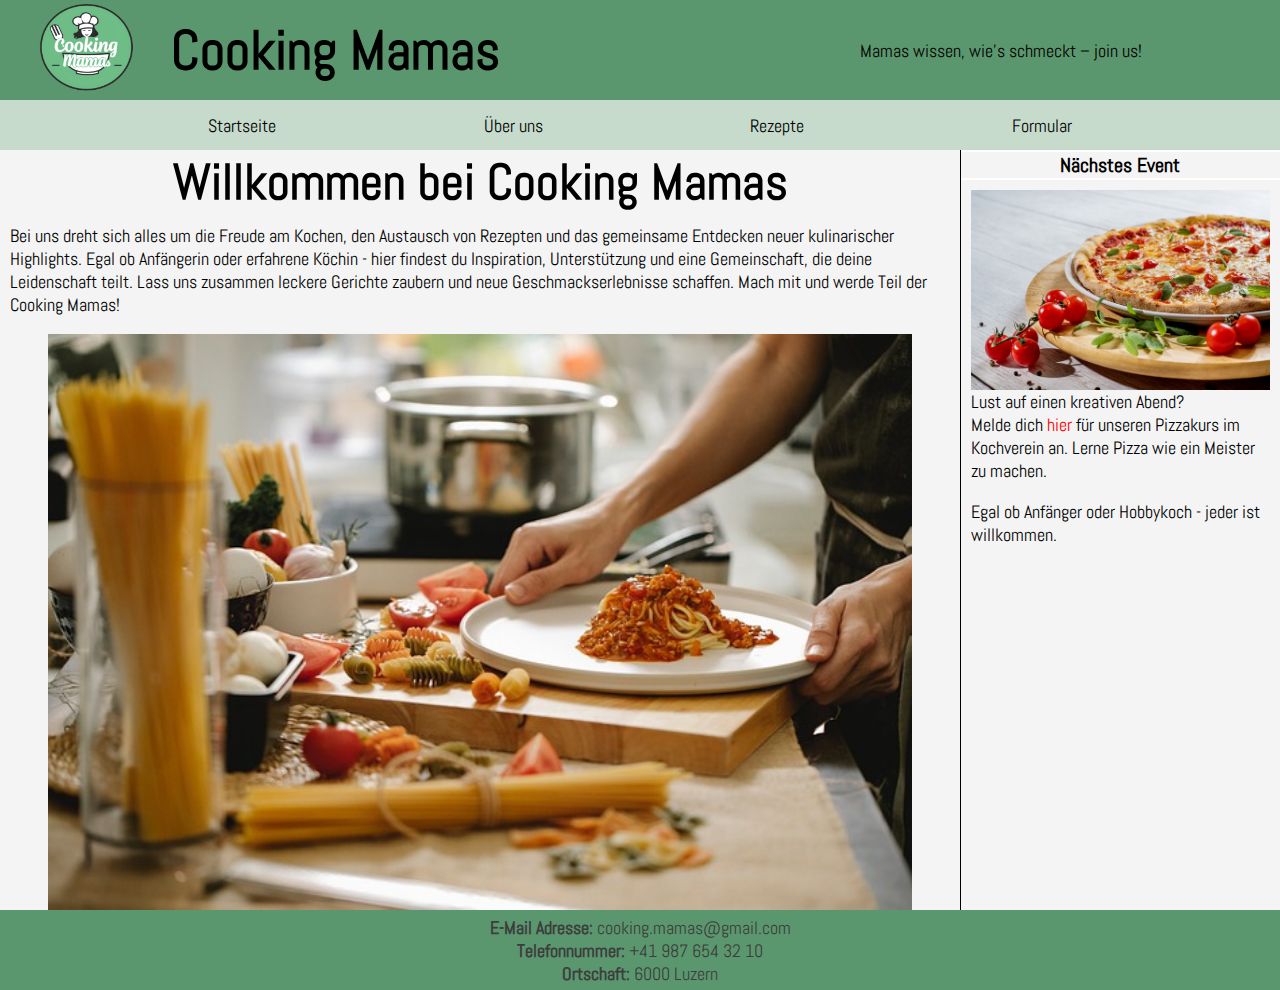
<file: index.html>
<!DOCTYPE html>
<html lang="de">
<head>
    <meta charset="UTF-8">
    <meta name="viewport" content="Eine Website des Kochvereins 'Cooking Mamas'">
    <title>Cooking Mamas</title>
    <link rel="stylesheet" href="./css/styles.css">
    <link href="https://fonts.googleapis.com/css2?family=Abel&display=swap" rel="stylesheet">
    <link href="https://fonts.google.com/specimen/Dancing+Script?classification=Handwriting" rel="stylesheet">
</head>
<body>
    <div class="container">
        <div class="header">
            <div class="logo">
                <img src="./images/logo.png" alt="logo" width="170" height="120">
            </div>
             <div class="header-title">
                <span class="title">Cooking Mamas</span>
             </div>
             <div class="slogan">
                <span>Mamas wissen, wie’s schmeckt –</span>
                <span><a href="layout5.html">join us!</a></span>
             </div>
        </div>
        <div class="navigation">
            <span class="nav"><a href="index.html">Startseite</a></span>
            <span class="nav"><a href="layout2.html">Über uns</a></span>
            <span class="nav"><a href="layout3.html">Rezepte</a></span>
            <span class="nav"><a href="layout5.html">Formular</a></span>
        </div>
        <div class="sidebar-title">
            <span class="side-title">Nächstes Event</span>
        </div>
        <div class="content">
            <b class="content-title">Willkommen bei Cooking Mamas</b>
            <p id="content-text">Bei uns dreht sich alles um die Freude am Kochen, den Austausch von Rezepten und das gemeinsame Entdecken neuer 
                kulinarischer Highlights. Egal ob Anfängerin oder erfahrene Köchin -
                hier findest du Inspiration, Unterstützung und eine Gemeinschaft, die deine Leidenschaft teilt. Lass
                uns zusammen leckere Gerichte zaubern und neue Geschmackserlebnisse schaffen.
                Mach mit und werde Teil der Cooking Mamas!
            </p>
            <img src="./images/Startseite.jpg" alt="Bild" class="picture">
        </div>
        <div class="sidebar">
            <div><img src="./images/pizza_Event.jpg" alt="Pizza" class="hidden"></div>
            <div class="sidebar-text">
            <span>Lust auf einen kreativen Abend?</span>
            <br>
            <span>Melde dich</span>
            <span><a href="layout5.html" id="sidelink">hier</a></span>
            <span>für unseren Pizzakurs im Kochverein an. Lerne Pizza wie ein Meister zu machen. </span>
            <p>Egal ob Anfänger oder Hobbykoch - jeder ist willkommen.</p>                
            </div>


        </div>

        <div class="footer">
            <div class="foot-text">
                <li><b>E-Mail Adresse:</b> cooking.mamas@gmail.com</li>
                <li><b>Telefonnummer:</b> +41 987 654 32 10</li>
                <li><b>Ortschaft:</b> 6000 Luzern</li>
            </div>
        </div>
    </div>
</body>
</html>
</file>
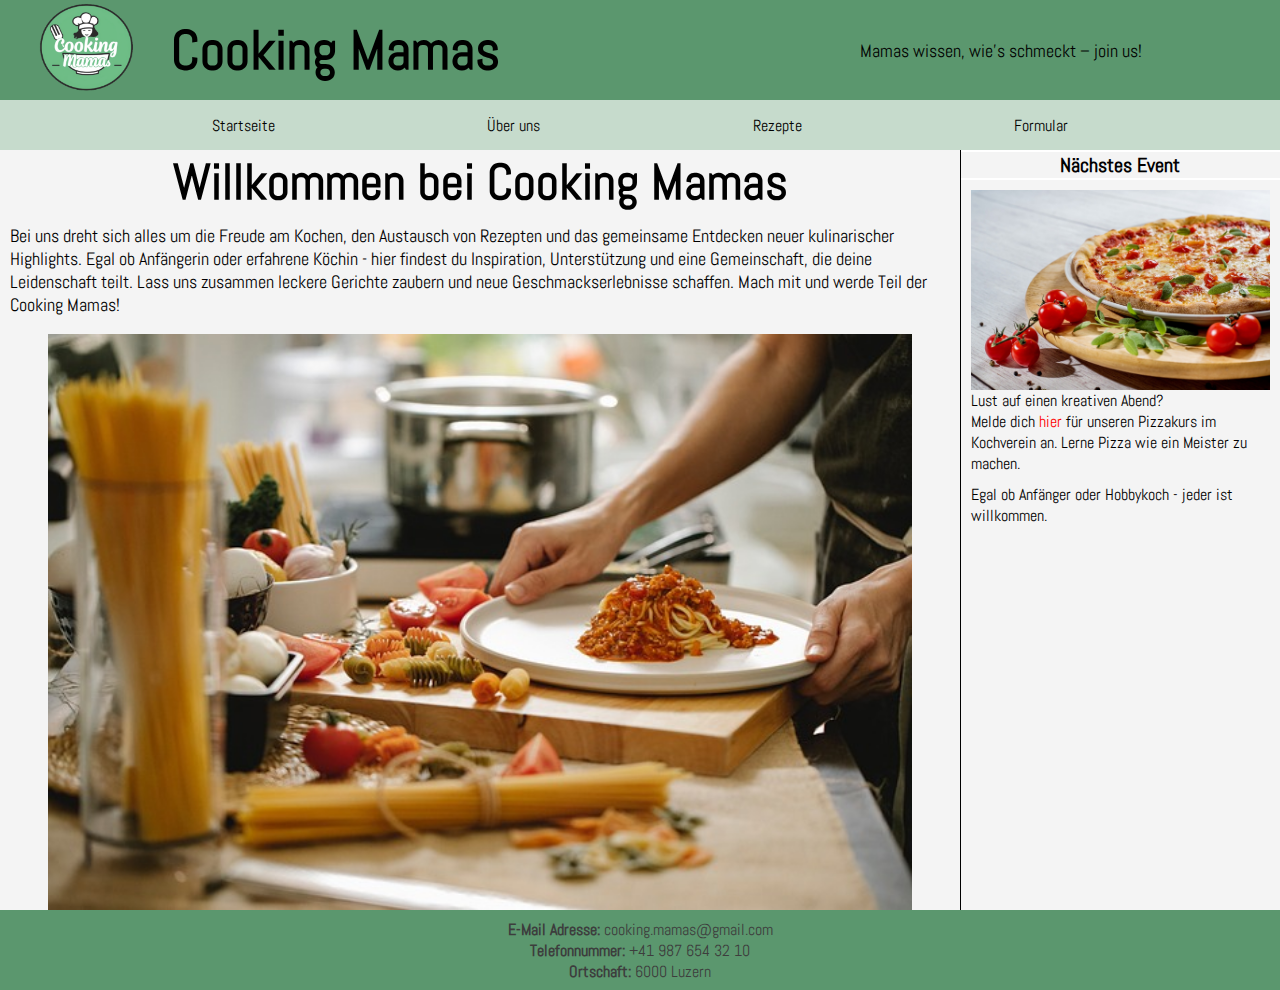
<file: layout.html>
<!DOCTYPE html>
<html lang="de">
<head>
    <meta charset="UTF-8">
    <meta name="viewport" content="width=device-width, initial-scale=1.0">
    <title>Cooking Mamas</title>
    <link rel="stylesheet" href="styles.css">
    <link href="https://fonts.googleapis.com/css2?family=Abel&display=swap" rel="stylesheet">
    <link href="https://fonts.google.com/specimen/Dancing+Script?classification=Handwriting" rel="stylesheet">
</head>
<body>
    <div class="container">
        <div class="header">
            <div class="logo">
                <img src="logo.png" width="170" height="120">
            </div>
             <div class="header-title">
                <span class="title">Cooking Mamas</span>
             </div>
             <div class="slogan">
                <span>Mamas wissen, wie’s schmeckt –</span>
                <span><a href="layout5.html">join us!</a></span>
             </div>
        </div>
        <div class="navigation">
            <span class="nav"><a href="layout.html">Startseite</a></span>
            <span class="nav"><a href="layout2.html">Über uns</a></span>
            <span class="nav"><a href="layout3.html">Rezepte</a></span>
            <span class="nav"><a href="layout5.html">Formular</a></span>
        </div>
        <div class="sidebar-title">
            <span class="side-title">Nächstes Event</span>
        </div>
        <div class="content">
            <b class="content-title">Willkommen bei Cooking Mamas</b>
            <p id="content-text">Bei uns dreht sich alles um die Freude am Kochen, den Austausch von Rezepten und das gemeinsame Entdecken neuer 
                kulinarischer Highlights. Egal ob Anfängerin oder erfahrene Köchin -
                hier findest du Inspiration, Unterstützung und eine Gemeinschaft, die deine Leidenschaft teilt. Lass
                uns zusammen leckere Gerichte zaubern und neue Geschmackserlebnisse schaffen.
                Mach mit und werde Teil der Cooking Mamas!
            </p>
            <img src="Startseite.jpg" class="picture">
        </div>
        <div class="sidebar">
            <div><img src="pizza_Event.jpg"></div>
            <span>Lust auf einen kreativen Abend?</span>
            <br>
            <span>Melde dich</span>
            <span><a href="layout5.html" id="sidelink">hier</a></span>
            <span>für unseren Pizzakurs im Kochverein an. Lerne Pizza wie ein Meister zu machen. </span>
            <p>Egal ob Anfänger oder Hobbykoch - jeder ist willkommen.</p>

        </div>

        <div class="footer">
            <div class="foot-text">
                <li><b>E-Mail Adresse:</b> cooking.mamas@gmail.com</li>
                <li><b>Telefonnummer:</b> +41 987 654 32 10</li>
                <li><b>Ortschaft:</b> 6000 Luzern</li>
            </div>
        </div>
    </div>
</body>
</html>
</file>
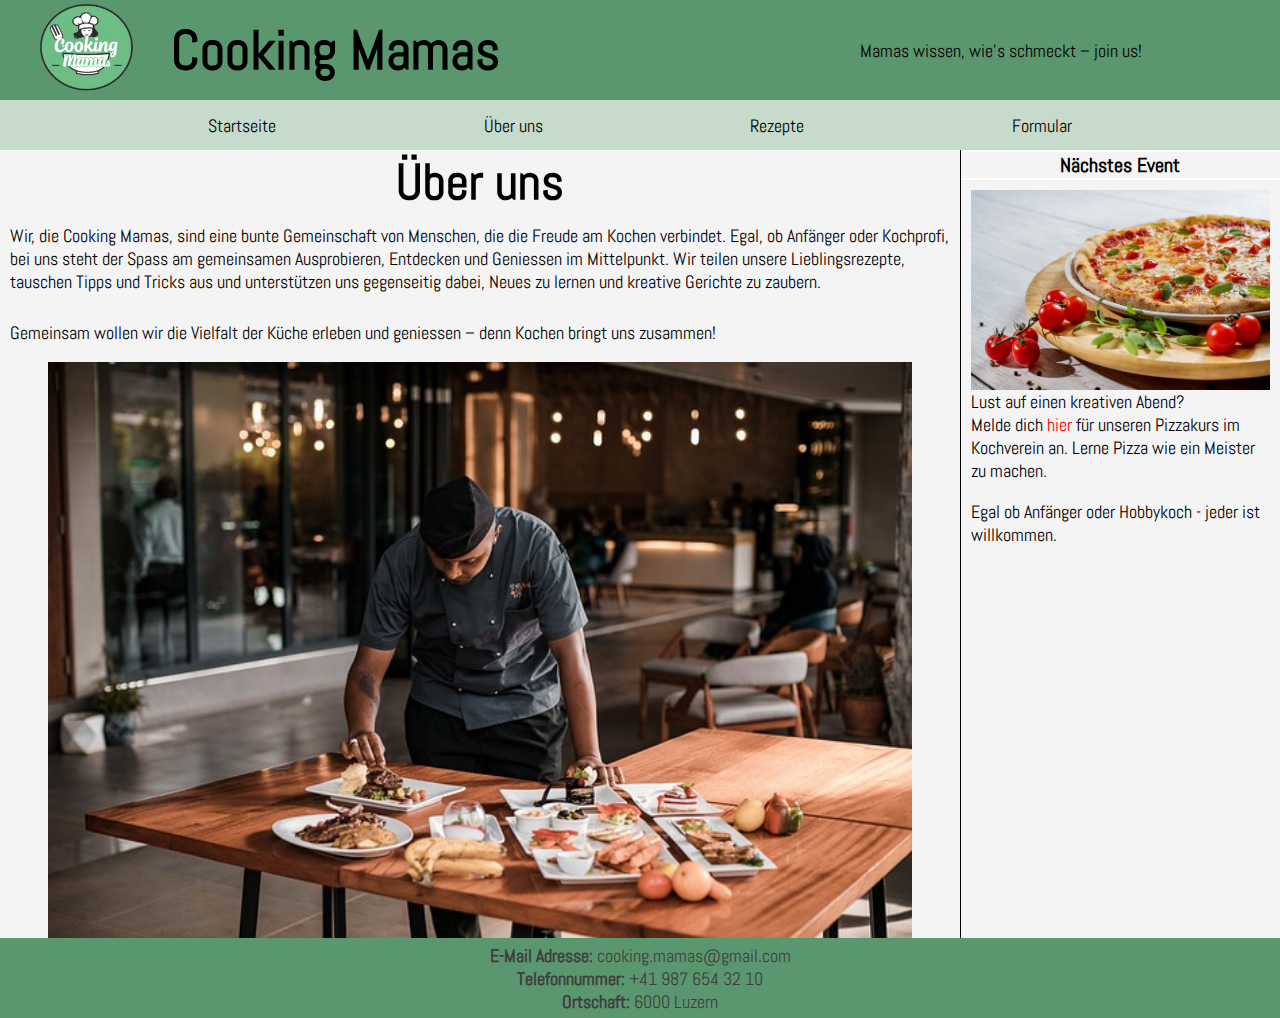
<file: layout2.html>
<!DOCTYPE html>
<html lang="de">
<head>
    <meta charset="UTF-8">
    <meta name="viewport" content="width=device-width, initial-scale=1.0">
    <title>Cooking Mamas</title>
    <link rel="stylesheet" href="./css/styles.css">
    <link href="https://fonts.googleapis.com/css2?family=Abel&display=swap" rel="stylesheet">
    <link href="https://fonts.google.com/specimen/Dancing+Script?classification=Handwriting" rel="stylesheet">
</head>
<body>
    <div class="container">
        <div class="header">
            <div class="logo">
                <img src="./images/logo.png" alt="logo" width="170" height="120">
            </div>
             <div class="header-title">
                <span class="title">Cooking Mamas</span>
             </div>
             <div class="slogan">
                <span>Mamas wissen, wie’s schmeckt –</span>
                <span><a href="layout5.html">join us!</a></span>
             </div>
        </div>
        <div class="navigation">
            <span class="nav"><a href="index.html">Startseite</a></span>
            <span class="nav"><a href="layout2.html">Über uns</a></span>
            <span class="nav"><a href="layout3.html">Rezepte</a></span>
            <span class="nav"><a href="layout5.html">Formular</a></span>
        </div>
        <div class="sidebar-title">
            <span class="side-title">Nächstes Event</span>
        </div>
        <div class="content">
            <b class="content-title">Über uns</b>
            <p id="content-text">Wir, die Cooking Mamas, sind eine bunte Gemeinschaft von Menschen, die die Freude am Kochen verbindet. Egal, ob Anfänger oder Kochprofi, 
                bei uns steht der Spass am gemeinsamen Ausprobieren, Entdecken und Geniessen im Mittelpunkt. Wir teilen unsere Lieblingsrezepte, 
                tauschen Tipps und Tricks aus und unterstützen uns gegenseitig dabei, Neues zu lernen und kreative Gerichte zu zaubern.</p>
            <p id="content-text2">Gemeinsam wollen wir die Vielfalt der Küche erleben und geniessen – denn Kochen bringt uns zusammen!</p>
            <img src="./images/kochchef.jpg" alt="Bild" class="picture">
        </div>
        <div class="sidebar">
            <div><img src="./images/pizza_Event.jpg" alt="Pizza" class="hidden"></div>
            <div class="sidebar-text">
                <span>Lust auf einen kreativen Abend?</span>
                <br>
                <span>Melde dich</span>
                <span><a href="layout5.html" id="sidelink">hier</a></span>
                <span>für unseren Pizzakurs im Kochverein an. Lerne Pizza wie ein Meister zu machen. </span>
                <p>Egal ob Anfänger oder Hobbykoch - jeder ist willkommen.</p>                
            </div>
        </div>

        <div class="footer">
            <div class="foot-text">
                <li><b>E-Mail Adresse:</b> cooking.mamas@gmail.com</li>
                <li><b>Telefonnummer:</b> +41 987 654 32 10</li>
                <li><b>Ortschaft:</b> 6000 Luzern</li>
            </div>
        </div>
    </div>
</body>
</html>
</file>
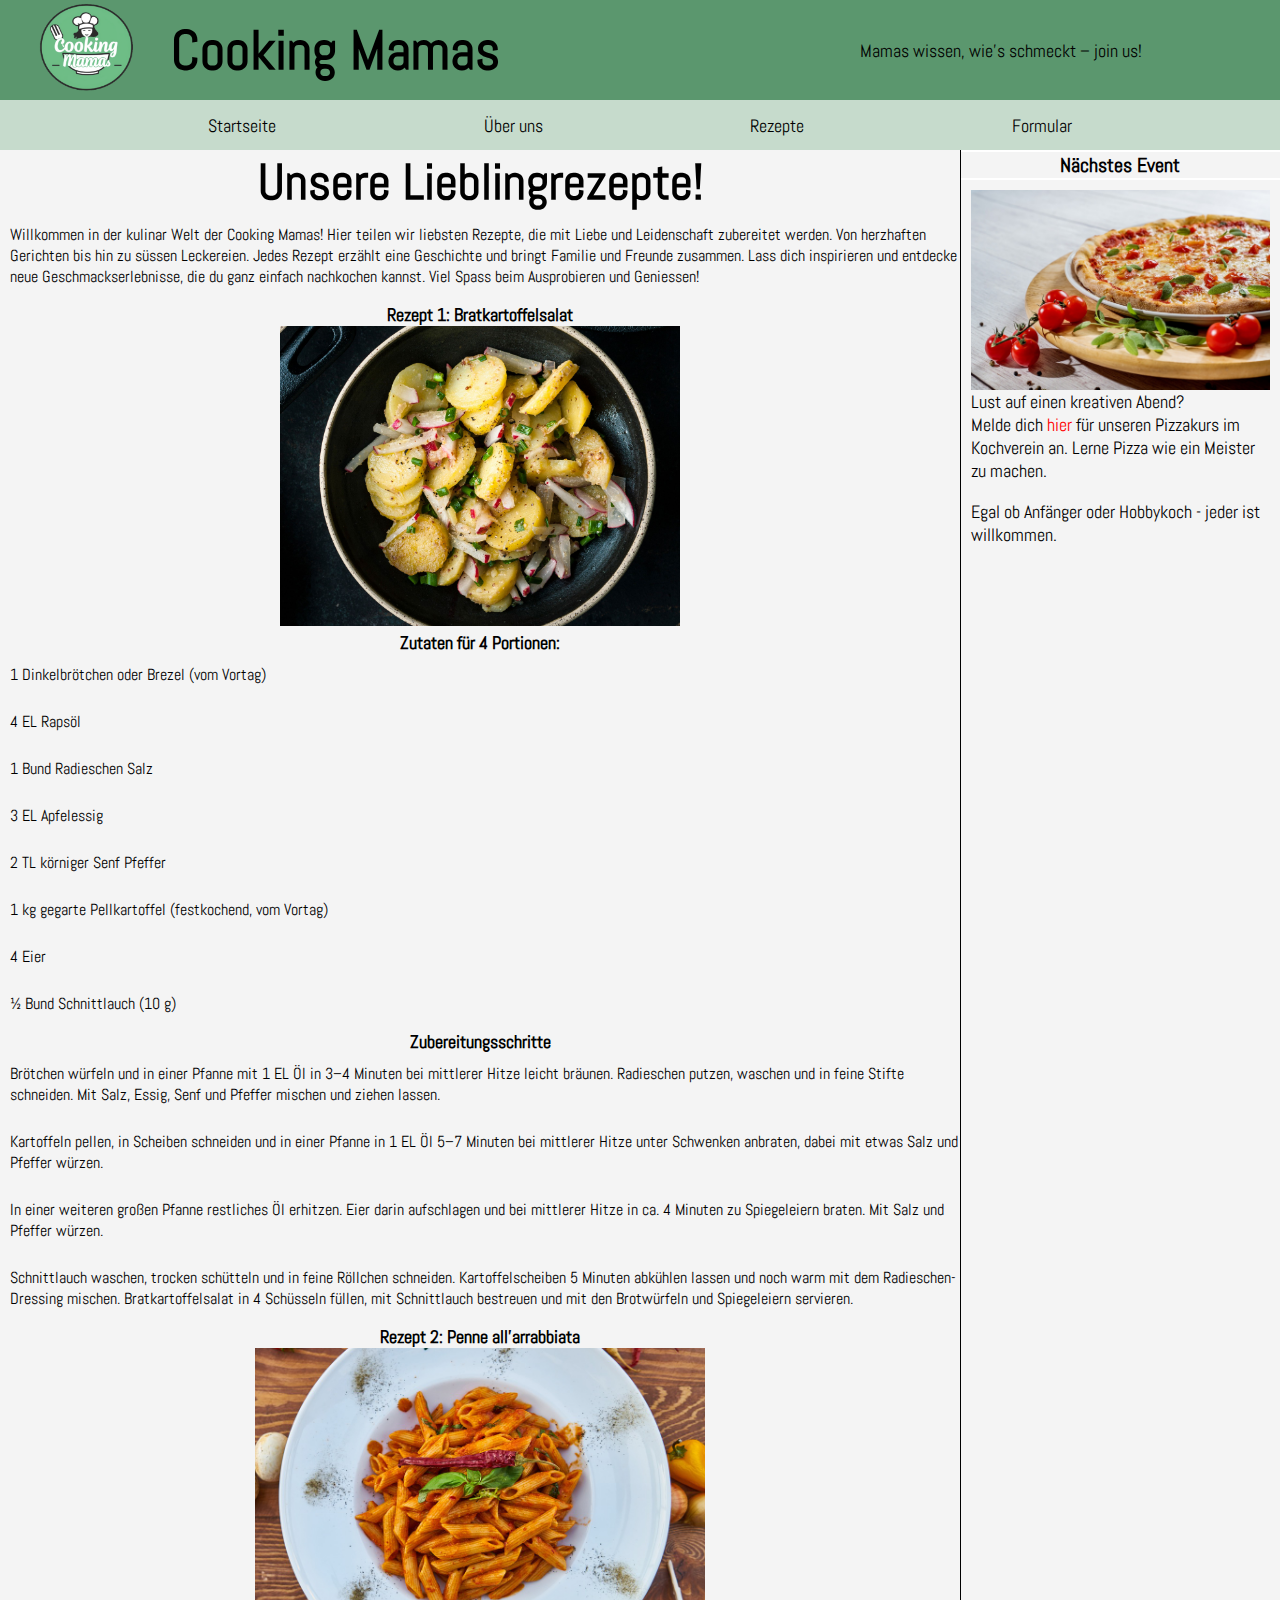
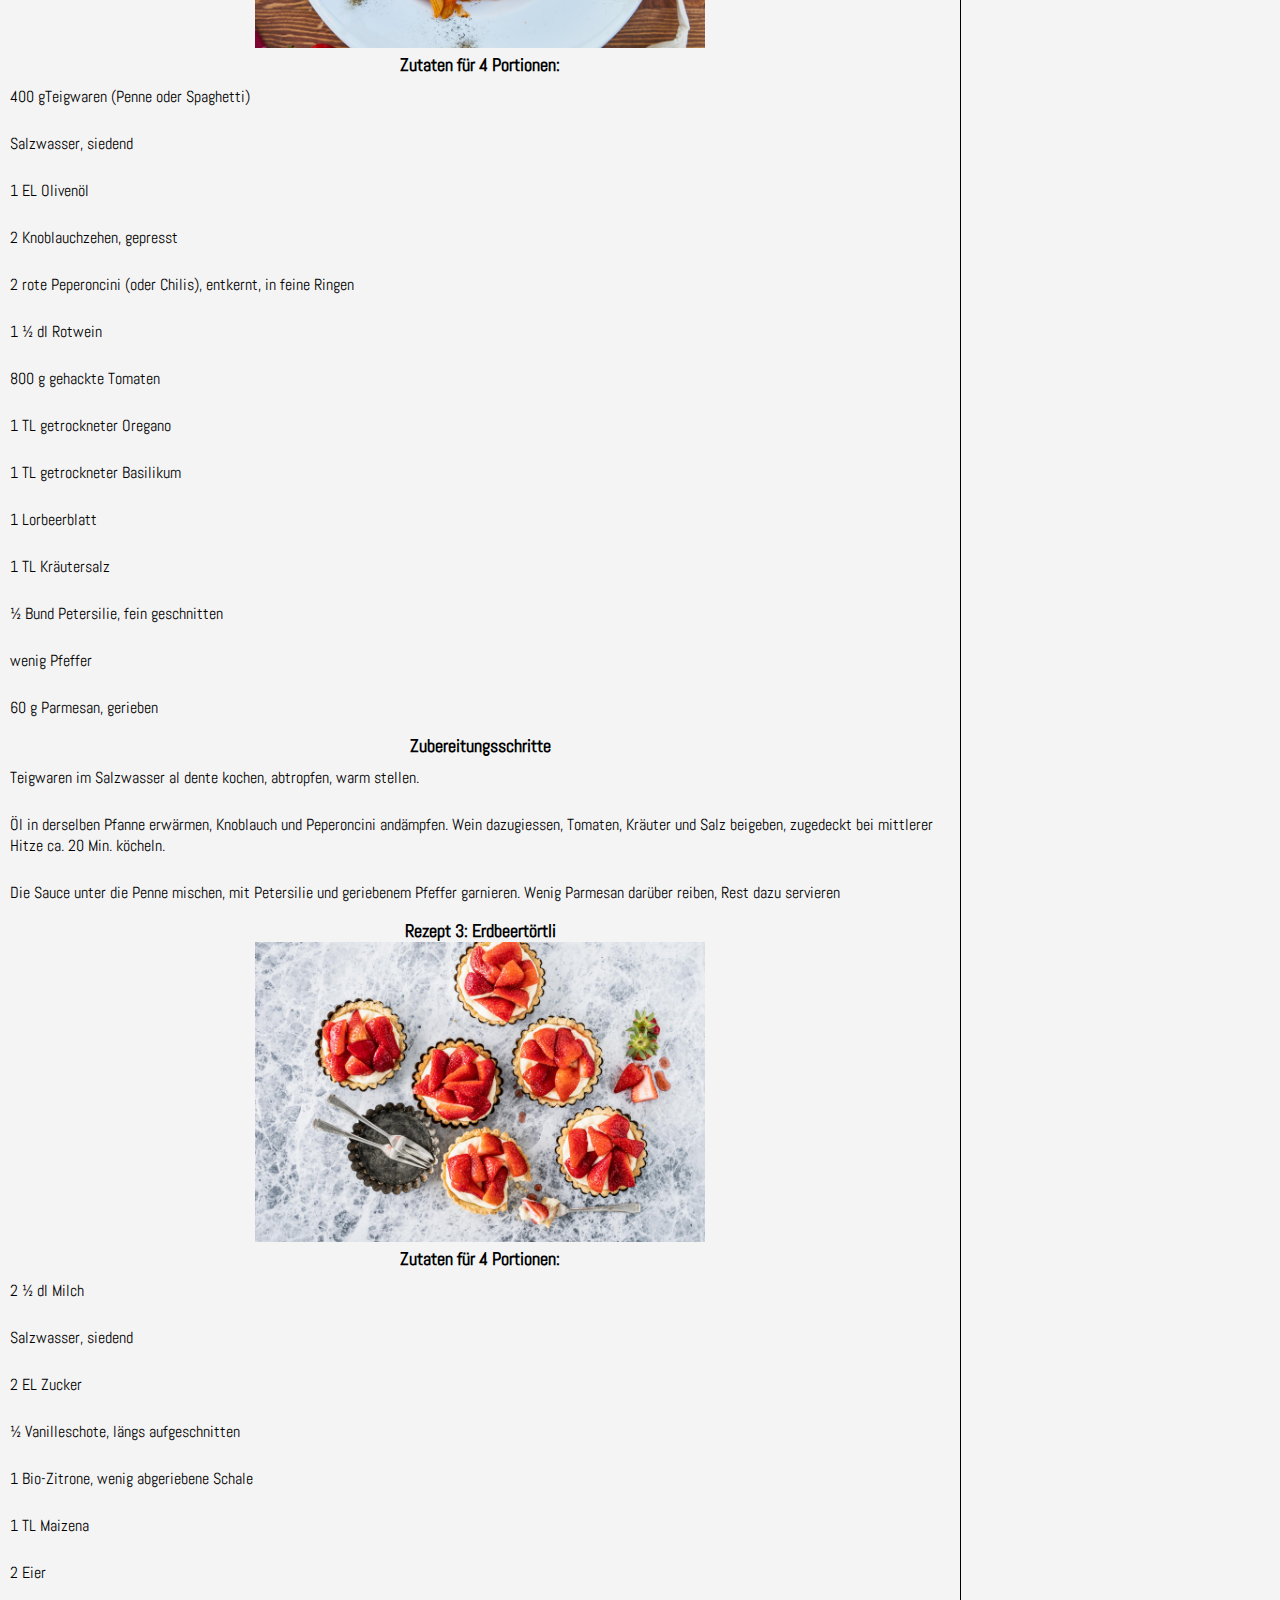
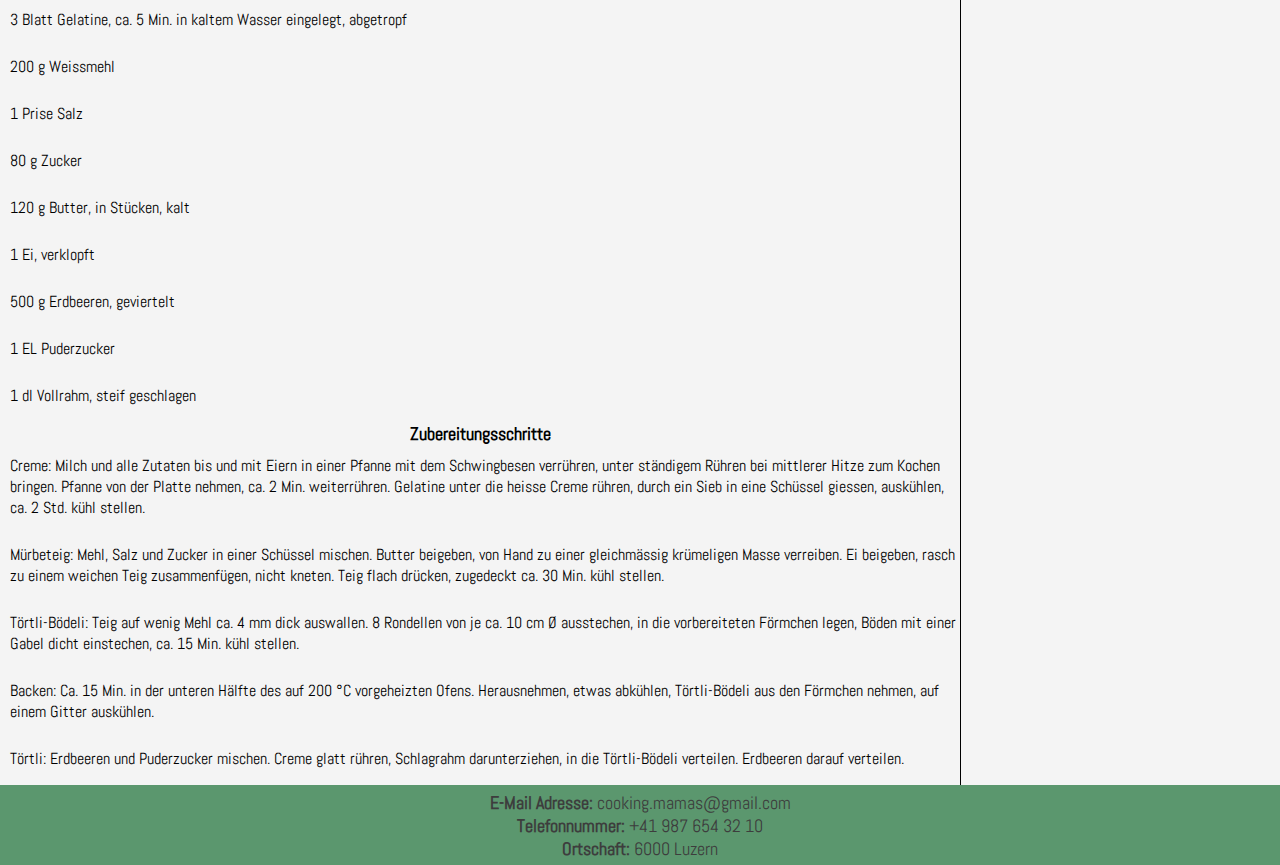
<file: layout3.html>
<!DOCTYPE html>
<html lang="de">
<head>
    <meta charset="UTF-8">
    <meta name="viewport" content="width=device-width, initial-scale=1.0">
    <title>Cooking Mamas</title>
    <link rel="stylesheet" href="./css/style3.css">
    <link href="https://fonts.googleapis.com/css2?family=Abel&display=swap" rel="stylesheet">
    <link href="https://fonts.google.com/specimen/Dancing+Script?classification=Handwriting" rel="stylesheet">
</head>
<body>
    <div class="container">
        <div class="header">
            <div class="logo">
                <img src="./images/logo.png" alt="logo" width="170" height="120">
            </div>
             <div class="header-title">
                <span class="title">Cooking Mamas</span>
             </div>
             <div class="slogan">
                <span>Mamas wissen, wie’s schmeckt –</span>
                <span><a href="layout5.html">join us!</a></span>
             </div>
        </div>
        <div class="navigation">
            <span class="nav"><a href="index.html">Startseite</a></span>
            <span class="nav"><a href="layout2.html">Über uns</a></span>
            <span class="nav"><a href="layout3.html">Rezepte</a></span>
            <span class="nav"><a href="layout5.html">Formular</a></span>
        </div>
        <div class="sidebar-title">
            <span class="side-title">Nächstes Event</span>
        </div>
        <div class="content">
                <b class="content-title">Unsere Lieblingrezepte!</b>
                <p>Willkommen in der kulinar Welt der Cooking Mamas! Hier teilen wir liebsten Rezepte, die mit Liebe und Leidenschaft zubereitet werden. Von herzhaften Gerichten bis hin zu süssen Leckereien. Jedes Rezept erzählt eine Geschichte und bringt Familie und Freunde zusammen. Lass dich inspirieren und entdecke neue Geschmackserlebnisse, die du ganz einfach nachkochen kannst. Viel Spass beim Ausprobieren und Geniessen!
                </p>
            <div class="rezept-title">
                <b class="rezept-title">Rezept 1: Bratkartoffelsalat</b></div>
            <div class="bild">
                <div><img src="./images/bratkartoffelsalat.jpg" alt="Bratkartoffelsalat" height="300px"></div>
            </div>
            <div class="zutaten-title">
                <b class="zutaten-title">Zutaten für 4 Portionen:</b></div>
                    <p>1 Dinkelbrötchen oder Brezel (vom Vortag) </p>
                    <p>4 EL Rapsöl</p> 
                    <p>1 Bund Radieschen Salz</p>
                    <p>3 EL Apfelessig</p>
                    <p>2 TL körniger Senf Pfeffer</p>
                    <p>1 kg gegarte Pellkartoffel (festkochend, vom Vortag)</p>
                    <p>4 Eier</p>
                    <p>½ Bund Schnittlauch (10 g)</p> 
            <div class="Zubereitungsschritte">
                <b class="Zubereitungsschritte">Zubereitungsschritte</b></div>
                <p>Brötchen würfeln und in einer Pfanne mit 1 EL Öl in 3–4 Minuten bei mittlerer Hitze leicht bräunen. Radieschen putzen, waschen und in feine Stifte schneiden. Mit Salz, Essig, Senf und Pfeffer mischen und ziehen lassen.</p>
                <p>Kartoffeln pellen, in Scheiben schneiden und in einer Pfanne in 1 EL Öl 5–7 Minuten bei mittlerer Hitze unter Schwenken anbraten, dabei mit etwas Salz und Pfeffer würzen.</p>
                <p>In einer weiteren großen Pfanne restliches Öl erhitzen. Eier darin aufschlagen und bei mittlerer Hitze in ca. 4 Minuten zu Spiegeleiern braten. Mit Salz und Pfeffer würzen.</p>
                <p>Schnittlauch waschen, trocken schütteln und in feine Röllchen schneiden. Kartoffelscheiben 5 Minuten abkühlen lassen und noch warm mit dem Radieschen-Dressing mischen. Bratkartoffelsalat in 4 Schüsseln füllen, mit Schnittlauch bestreuen und mit den Brotwürfeln und Spiegeleiern servieren.</p>

                <div class="rezept-title">
                    <b class="rezept-title">Rezept 2: Penne all'arrabbiata</b></div>
                <div class="bild">
                    <div><img src="./images/pasta.jpg" alt="Pasta" height="300px"></div>
                </div>
                    <div class="zutaten-title1">
                    <b class="zutaten-title1">Zutaten für 4 Portionen:</b></div>
                        <p>400 gTeigwaren (Penne oder Spaghetti)</p>
                        <p>Salzwasser, siedend</p> 
                        <p>1 EL Olivenöl</p>
                        <p>2 Knoblauchzehen, gepresst</p>
                        <p>2 rote Peperoncini (oder Chilis), entkernt, in feine Ringen</p>
                        <p>1 ½ dl Rotwein</p>
                        <p>800 g gehackte Tomaten</p>
                        <p>1 TL getrockneter Oregano</p> 
                        <p>1 TL getrockneter Basilikum</p>
                        <p>1 Lorbeerblatt</p>
                        <p>1 TL Kräutersalz</p>
                        <p>½ Bund Petersilie, fein geschnitten</p>
                        <p>wenig Pfeffer</p>
                        <p>60 g Parmesan, gerieben</p>
                    <div class="Zubereitungsschritte1">
                        <b class="Zubereitungsschritte1">Zubereitungsschritte</b></div>
                        <p>Teigwaren im Salzwasser al dente kochen, abtropfen, warm stellen.</p>
                        <p>Öl in derselben Pfanne erwärmen, Knoblauch und Peperoncini andämpfen. Wein dazugiessen, Tomaten, Kräuter und Salz beigeben, zugedeckt bei mittlerer Hitze ca. 20 Min. köcheln.</p>
                        <p>Die Sauce unter die Penne mischen, mit Petersilie und geriebenem Pfeffer garnieren. Wenig Parmesan darüber reiben, Rest dazu servieren</p>
            
                        <div class="rezept-title">
                            <b class="rezept-title">Rezept 3: Erdbeertörtli</b></div>
                        <div class="bild">
                            <div><img src="./images/Erdbeertortli.jpg" alt="Erdbeertörtli" height="300px"></div>
                        </div>
                            <div class="zutaten-title2">
                            <b class="zutaten-title2">Zutaten für 4 Portionen:</b></div>
                                <p>2 ½ dl Milch</p>
                                <p>Salzwasser, siedend</p> 
                                <p>2 EL Zucker</p>
                                <p>½ Vanilleschote, längs aufgeschnitten</p>
                                <p>1 Bio-Zitrone, wenig abgeriebene Schale</p>
                                <p>1 TL Maizena</p>
                                <p>2 Eier</p>
                                <p>3 Blatt Gelatine, ca. 5 Min. in kaltem Wasser eingelegt, abgetropf</p> 
                                <p>200 g Weissmehl</p>
                                <p>1 Prise Salz</p>
                                <p>80 g Zucker</p>
                                <p>120 g Butter, in Stücken, kalt</p>
                                <p>1 Ei, verklopft</p>
                                <p>500 g Erdbeeren, geviertelt</p>
                                <p>1 EL Puderzucker</p>
                                <p>1 dl Vollrahm, steif geschlagen</p>
                            <div class="Zubereitungsschritte2">
                                <b class="Zubereitungsschritte2">Zubereitungsschritte</b></div>
                                <p>Creme: Milch und alle Zutaten bis und mit Eiern in einer Pfanne mit dem Schwingbesen verrühren, unter ständigem Rühren bei mittlerer Hitze zum Kochen bringen. Pfanne von der Platte nehmen, ca. 2 Min. weiterrühren. Gelatine unter die heisse Creme rühren, durch ein Sieb in eine Schüssel giessen, auskühlen, ca. 2 Std. kühl stellen.</p>
                                <p>Mürbeteig: Mehl, Salz und Zucker in einer Schüssel mischen. Butter beigeben, von Hand zu einer gleichmässig krümeligen Masse verreiben. Ei beigeben, rasch zu einem weichen Teig zusammenfügen, nicht kneten. Teig flach drücken, zugedeckt ca. 30 Min. kühl stellen.</p>
                                <p>Törtli-Bödeli: Teig auf wenig Mehl ca. 4 mm dick auswallen. 8 Rondellen von je ca. 10 cm Ø ausstechen, in die vorbereiteten Förmchen legen, Böden mit einer Gabel dicht einstechen, ca. 15 Min. kühl stellen.</p>
                                <p>Backen: Ca. 15 Min. in der unteren Hälfte des auf 200 °C vorgeheizten Ofens. Herausnehmen, etwas abkühlen, Törtli-Bödeli aus den Förmchen nehmen, auf einem Gitter auskühlen.</p>
                                <p>Törtli: Erdbeeren und Puderzucker mischen. Creme glatt rühren, Schlagrahm darunterziehen, in die Törtli-Bödeli verteilen. Erdbeeren darauf verteilen.</p>
                
        </div>

         
        <div class="sidebar">
            <div><img src="./images/pizza_Event.jpg" alt="" class="hidden"></div>
            <div class="sidebar-text">
                <span>Lust auf einen kreativen Abend?</span>
                <br>
                <span>Melde dich</span>
                <span><a href="layout5.html" id="sidelink">hier</a></span>
                <span>für unseren Pizzakurs im Kochverein an. Lerne Pizza wie ein Meister zu machen. </span>
                <p>Egal ob Anfänger oder Hobbykoch - jeder ist willkommen.</p>            
            </div>


        </div>

        <div class="footer">
            <div class="foot-text">
                <li><b>E-Mail Adresse:</b> cooking.mamas@gmail.com</li>
                <li><b>Telefonnummer:</b> +41 987 654 32 10</li>
                <li><b>Ortschaft:</b> 6000 Luzern</li>
            </div>
        </div>
    </div>
</body>
</html>
</file>
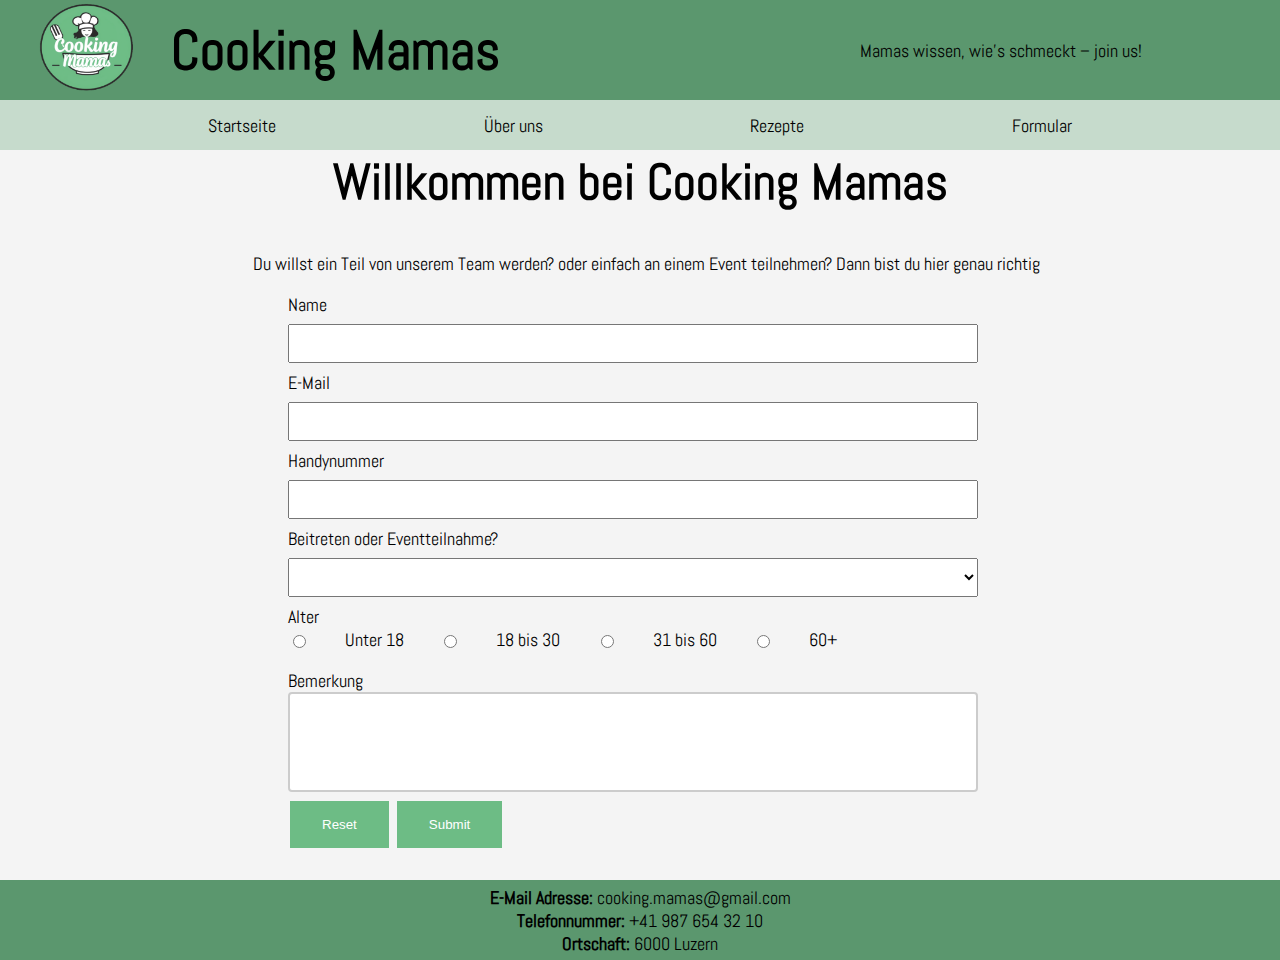
<file: layout5.html>
<!DOCTYPE html>
<html lang="de">
<head>
    <meta charset="UTF-8">
    <meta name="viewport" content="width=device-width, initial-scale=1.0">
    <title>Cooking Mamas</title>
    <link rel="stylesheet" href="./css/style5.css">
    <link href="https://fonts.googleapis.com/css2?family=Abel&display=swap" rel="stylesheet">
    <link href="https://fonts.google.com/specimen/Dancing+Script?classification=Handwriting" rel="stylesheet">
</head>
<body>
    <div class="container">
        <div class="header">
            <div class="logo">
                <img src="./images/logo.png" alt="logo" width="170" height="120">
            </div>
             <div class="header-title">
                <span class="title">Cooking Mamas</span>
             </div>
             <div class="slogan">
                <span>Mamas wissen, wie’s schmeckt –</span>
                <span><a href="layout5.html">join us!</a></span>
             </div>
        </div>
        <div class="navigation">
            <span class="nav"><a href="index.html">Startseite</a></span>
            <span class="nav"><a href="layout2.html">Über uns</a></span>
            <span class="nav"><a href="layout3.html">Rezepte</a></span>
            <span class="nav"><a href="layout5.html">Formular</a></span>
        </div>


        <div class="content">
            <b class="content-title">Willkommen bei Cooking Mamas</b>
            <p>
                <p id="content-text">Du willst ein Teil von unserem Team werden? oder einfach an einem Event teilnehmen? 
                    Dann bist du hier genau richtig
                </p>
                <form action="https://formlog.offline.ch/log" method="POST" class="formular">
                    <label>Name
                    <input type="text" name="name" required>                        
                    </label>
                    <br>
                    <label>E-Mail
                    <input type="email" name="email" required>                        
                    </label>
                    <br>
                    <label>Handynummer
                    <input type="tel" name="nummer">                        
                    </label>
                    <label>Beitreten oder Eventteilnahme?
                    <select name="was" required>
                        <option value="chose"></option>
                        <option value="join">Beitreten</option>
                        <option value="event">Eventteilnahme</option>
                    </select>                        
                    </label>
                    <label>Alter</label>
                    <label id="radio">
                        <input type="radio" name="age" value=">18">Unter 18
                        <input type="radio" name="age" value="18-30">18 bis 30
                        <input type="radio" name="age" value="31-60">31 bis 60
                        <input type="radio" name="age" value="+60">60+
                    </label>
                    <p></p>
                    <label>Bemerkung
                    <textarea name="bemerkung"></textarea>
                    </label>
                    <input type="reset" value="Reset">
                    <input type="submit" value="Submit">
                </form>

            </p>
        </div>

        <div class="footer">
            <div class="foot-text">
                <li><b>E-Mail Adresse:</b> cooking.mamas@gmail.com</li>
                <li><b>Telefonnummer:</b> +41 987 654 32 10</li>
                <li><b>Ortschaft:</b> 6000 Luzern</li>
            </div>
        </div>
    </div>
</body>
</html>
</file>
<file: css/styles.css>
body, html {
    margin: 0;
    padding: 0;
    box-sizing: border-box;
    font-family: Abel, serif;
    font-size: 18px;
    color: black;
}

.container {
    display: grid; /* Aktiviert das Grid-Layout */
    max-width: 100%;
    min-height: 100vh;
    grid-template-columns: 40% 35% 25%; /* Spaltenaufteilung */
    grid-template-rows: 100px 50px 30px auto 80px; /* Reihenaufteilung */
    grid-template-areas: 
        "header header header"
        "navigation navigation navigation"
        "content content sidebar-title"
        "content content sidebar"
        "footer footer footer"; /* Layout-Definition */
}

/* Individual Grid Items */
.header {
    grid-area: header; /* Platzierung im Grid */
    background-color: #5b976e;
    display: flex;
    align-items: center;
    justify-content: start;
    border: 1px solid #5b976e;
}

.header-title {
    font-size: 55px;
    font-weight: bold;
}

.slogan {
    margin-left: 40vh;
    font-size: 18px;
}

.navigation {
    grid-area: navigation;
    background-color: #c6dbcc;
    display: flex;
    align-items: center;
    justify-content: space-evenly;
    color: black;
}

.container a:link {
    text-decoration: none;
    color: black;
} 

.content {
    grid-area: content;
    background-color: #f4f4f4;
    display: flex;
    flex-direction: column; 
    align-items: center; 
    border-top: none;
    width: 100%;
    height: auto;
    max-width: 100%;
    margin: 0 auto;
    border-right: 1px solid black;
}

.content-title {
    font-size: 50px;
    justify-content: center;
}

.content p {
    margin-top: 10px;
    font-size: 16px;
    text-align: left;
    align-self: flex-start;
    width: 100%;
    max-width: 99%;
    padding-left: 1%;;
}

.bild {
    display: flex;
    align-items: center;
}

.picture {
    width: 90%;
    height: auto;
    align-self: center;
}

#content-text {
    font-size: 18px;
}

#content-text2 {
    font-size: 18px;
}

.sidebar {
    grid-area: sidebar;
    width: 93.5%;
    max-width: 100%;
    overflow: hidden;
    background-color: #f4f4f4;
    border: 1px solid black;
    object-fit: contain;
    border-top: none;
    text-align: left;
    padding: 10px;
    border-right: none;
    border-bottom: none;
}

.side-title {
    font-size: 20px;
    font-weight: bold;
    align-items: center;
    text-align: center;
    justify-content: center;
    margin-top: 1%;
}

.sidebar img {
    width: 100%;
    height: auto;
    max-width: 100%;
    display: block;
    margin: 0 auto;
}

.sidebar-title {
    grid-area: sidebar-title;
    border-bottom: none;
    background-color: #f4f4f4;
    text-align: center;
    align-self: center;
}

.side-title {
    font-family: Abel;
    font-size: 20px;
}

#sidelink {
    color: rgb(255, 0, 0);
}

.footer {
    grid-area: footer;
    background-color: #5b976e;
    color: #3d3d3d;
    position: relative; 
    display: flex;
    border: none;
    text-align: center;
    justify-content: center;
    list-style-type: none;
    align-items: center;
}

@media (min-width: 1200px) {
    .body {
        font-size: calc(+ 10px);
    }
}

@media (max-width: 1200px) {
    .header-title {
        font-size: 35px;
    }

    .slogan {
        font-size: 16px;
        margin-left: 25vh;
    }
}

@media (max-width: 800px) {
    .container {
        grid-template-columns: auto;
        grid-template-rows: 100px 50px auto 80px;

        grid-template-areas: 
        "header"
        "navigation"
        "content"
        "footer";
        width: 100vh;
        height: 100vh;
    }
    .sidebar {
        display: none;
    }

    .side-title {
        display: none;
    }

    .header-title {
        font-size: 24px;
    }

    .slogan {
        font-size: 16px;
        margin-left: 20vh;
    }
}

@media (max-width: 600px) {
    .container {
        grid-template-columns: auto;
        grid-template-rows: 100px 50px auto 60px 150px 70px;

        grid-template-areas: 
        "header"
        "navigation"
        "content"
        "sidebar-title"
        "sidebar"
        "footer";
        width: 100vh;
        height: 100vh;
    }

    .logo {
        margin-left: -9%;
    }

    .header-title {
        margin-left: -5%;
    }

    .content {
        border: none;
    }

    .sidebar {
        border: none;
        display: flex;
        flex-direction: row;
        .hidden {
            display: none;
        }
    }

    .sidebar-text {
        font-size: 19px;
    }

    .side-title {
        display: flex;
        flex-direction: row;
    }

    .header-title {
        font-size: 20px;
    }

    .slogan {
        font-size: 16px;
        margin-left: 8vh;
    }
}
</file>
<file: styles.css>
body, html {
    margin: 0;
    padding: 0;
    box-sizing: border-box;
    font-family: Abel, serif;
    font-size: 16px;
}

.container {
    display: grid; /* Aktiviert das Grid-Layout */
    max-width: 100%;
    min-height: 100vh;
    grid-template-columns: 40% 35% 25%; /* Spaltenaufteilung */
    grid-template-rows: 100px 50px 30px auto 80px; /* Reihenaufteilung */
    grid-template-areas: 
        "header header header"
        "navigation navigation navigation"
        "content content sidebar-title"
        "content content sidebar"
        "footer footer footer"; /* Layout-Definition */
}

/* Individual Grid Items */
.header {
    grid-area: header; /* Platzierung im Grid */
    background-color: #5b976e;
    display: flex;
    align-items: center;
    justify-content: start;
    border: 1px solid #5b976e;
}

.header-title {
    font-size: 55px;
    font-weight: bold;
}

.slogan {
    margin-left: 40vh;
    font-size: 18px;
}

.navigation {
    grid-area: navigation;
    background-color: #c6dbcc;
    display: flex;
    align-items: center;
    justify-content: space-evenly;
    color: black;
}

.container a:link {
    text-decoration: none;
    color: black;
} 

.content {
    grid-area: content;
    background-color: #f4f4f4;
    display: flex;
    flex-direction: column; 
    align-items: center; 
    border-top: none;
    width: 100%;
    height: auto;
    max-width: 100%;
    margin: 0 auto;
    border-right: 1px solid black;
}

.content-title {
    font-size: 50px;
    justify-content: center;
}

.content p {
    margin-top: 10px;
    font-size: 16px;
    text-align: left;
    align-self: flex-start;
    width: 100%;
    max-width: 99%;
    padding-left: 1%;;
}

.picture {
    width: 90%;
    height: auto;
    align-self: center;
}

#content-text {
    font-size: 18px;
}

#content-text2 {
    font-size: 18px;
}

.sidebar {
    grid-area: sidebar;
    width: 93.5%;
    max-width: 100%;
    overflow: hidden;
    background-color: #f4f4f4;
    border: 1px solid black;
    object-fit: contain;
    border-top: none;
    text-align: left;
    padding: 10px;
    border-right: none;
    border-bottom: none;
}

.side-title {
    font-size: 20px;
    font-weight: bold;
    align-items: center;
    text-align: center;
    justify-content: center;
    margin-top: 1%;
}

.sidebar img {
    width: 100%;
    height: auto;
    max-width: 100%;
    display: block;
    margin: 0 auto;
}

.sidebar p {
    margin-top: 10px;
    font-size: 16px;
    text-align: left;
}

.sidebar-title {
    grid-area: sidebar-title;
    border-bottom: none;
    background-color: #f4f4f4;
    text-align: center;
    align-self: center;
}

.side-title {
    font-family: Abel;
    font-size: 20px;
}

#sidelink {
    color: rgb(255, 0, 0);
}

.footer {
    grid-area: footer;
    background-color: #5b976e;
    color: #3d3d3d;
    position: relative; 
    display: flex;
    border: none;
    text-align: center;
    justify-content: center;
    list-style-type: none;
    align-items: center;
}

@media (min-width: 1200px) {
    .body {
        font-size: calc(+ 10px);
    }
}

@media (max-width: 1200px) {
    .header-title {
        font-size: 35px;
    }

    .slogan {
        font-size: 16px;
        margin-left: 25vh;
    }
}

@media (max-width: 800px) {
    .container {
        grid-template-columns: auto;
        grid-template-rows: 100px 50px auto 80px;

        grid-template-areas: 
        "header"
        "navigation"
        "content"
        "footer";
        width: 100vh;
        height: 100vh;
    }
    .sidebar {
        display: none;
    }

    .side-title {
        display: none;
    }

    .header-title {
        font-size: 24px;
    }

    .slogan {
        font-size: 16px;
        margin-left: 20vh;
    }
}

@media (max-width: 600px) {
    .container {
        grid-template-columns: auto;
        grid-template-rows: 100px 50px auto 60px;

        grid-template-areas: 
        "header"
        "navigation"
        "content"
        "footer";
        width: 100vh;
        height: 100vh;
    }

    .sidebar {
        display: none;
    }

    .side-title {
        display: none;
    }

    .header-title {
        font-size: 20px;
    }

    .slogan {
        font-size: 16px;
        margin-left: 8vh;
    }
}
</file>
<file: css/style3.css>
body, html {
    margin: 0;
    padding: 0;
    box-sizing: border-box;
    font-family: Abel, serif;
    font-size: 18px;
    color: black;
}

.container {
    display: grid; /* Aktiviert das Grid-Layout */
    max-width: 100%;
    min-height: 100vh;
    grid-template-columns: 40% 35% 25%; /* Spaltenaufteilung */
    grid-template-rows: 100px 50px 30px auto 80px; /* Reihenaufteilung */
    grid-template-areas: 
        "header header header"
        "navigation navigation navigation"
        "content content sidebar-title"
        "content content sidebar"
        "footer footer footer"; /* Layout-Definition */
}

/* Individual Grid Items */
.header {
    grid-area: header; /* Platzierung im Grid */
    background-color: #5b976e;
    display: flex;
    align-items: center;
    justify-content: start;
    border: 1px solid #5b976e;
}

.header-title {
    font-size: 55px;
    font-weight: bold;
}

.slogan {
    margin-left: 40vh;
    font-size: 18px;
}

.navigation {
    grid-area: navigation;
    background-color: #c6dbcc;
    display: flex;
    align-items: center;
    justify-content: space-evenly;
    color: black;
}

.container a:link {
    text-decoration: none;
    color: black;
} 

.content {
    grid-area: content;
    background-color: #f4f4f4;
    display: flex;
    flex-direction: column; 
    align-items: center; 
    border-top: none;
    width: 100%;
    height: auto;
    max-width: 100%;
    margin: 0 auto;
    border-right: 1px solid black;
}

.content-title {
    font-size: 50px;
    justify-content: center;
}

.content p {
    margin-top: 10px;
    font-size: 16px;
    text-align: left;
    align-self: flex-start;
    width: 100%;
    max-width: 99%;
    padding-left: 1%;;
}

.bild {
    display: flex;
    align-items: center;
}

.picture {
    width: 90%;
    height: auto;
    align-self: center;
}

#content-text {
    font-size: 18px;
}

#content-text2 {
    font-size: 18px;
}

.sidebar {
    grid-area: sidebar;
    width: 93.5%;
    max-width: 100%;
    overflow: hidden;
    background-color: #f4f4f4;
    border: 1px solid black;
    object-fit: contain;
    border-top: none;
    text-align: left;
    padding: 10px;
    border-right: none;
    border-bottom: none;
}

.side-title {
    font-size: 20px;
    font-weight: bold;
    align-items: center;
    text-align: center;
    justify-content: center;
    margin-top: 1%;
}

.sidebar img {
    width: 100%;
    height: auto;
    max-width: 100%;
    display: block;
    margin: 0 auto;
}

.sidebar-title {
    grid-area: sidebar-title;
    border-bottom: none;
    background-color: #f4f4f4;
    text-align: center;
    align-self: center;
}

.side-title {
    font-family: Abel;
    font-size: 20px;
}

#sidelink {
    color: rgb(255, 0, 0);
}

.footer {
    grid-area: footer;
    background-color: #5b976e;
    color: #3d3d3d;
    position: relative; 
    display: flex;
    border: none;
    text-align: center;
    justify-content: center;
    list-style-type: none;
    align-items: center;
}

@media (min-width: 1200px) {
    .body {
        font-size: calc(+ 10px);
    }
}

@media (max-width: 1200px) {
    .header-title {
        font-size: 35px;
    }

    .slogan {
        font-size: 16px;
        margin-left: 25vh;
    }
}

@media (max-width: 800px) {
    .container {
        grid-template-columns: auto;
        grid-template-rows: 100px 50px auto 80px;

        grid-template-areas: 
        "header"
        "navigation"
        "content"
        "footer";
        width: 100vw;
        height: 100vh;
    }
    .sidebar {
        display: none;
    }

    .side-title {
        display: none;
    }

    .header-title {
        font-size: 24px;
    }

    .slogan {
        font-size: 16px;
        margin-left: 20vh;
    }
}

@media (max-width: 600px) {
    .container {
        grid-template-columns: auto;
        grid-template-rows: 100px 50px auto 60px 150px 70px;

        grid-template-areas:
        "header"
        "navigation"
        "content"
        "sidebar-title"
        "sidebar"
        "footer";
        width: 100vw;
        height: 100vh;
    }

    .logo {
        margin-left: -5%;
    }

    .header-title {
        margin-left: -5%;
    }

    .rezept-title {
        align-self: center;
    }

    .bild {
        justify-content: center;
        align-items: center;
        align-self: center;
    }

    .content {
        border: none;

    }

    .sidebar {
        display: flex;
        flex-direction: row;
        border: none;
        .hidden {
            display: none;
        }
    }

    .sidebar-text {
        font-size: 19px;
    }

    .side-title {
        display: flex;
        flex-direction: row;
    }

    .header-title {
        font-size: 20px;
    }

    .slogan {
        font-size: 16px;
        margin-left: 8vh;
    }
}

@media (max-width: 450px) {
    .container {
        grid-template-columns: auto;
        grid-template-rows: 100px 50px auto 60px 150px 70px;

        grid-template-areas:
        "header"
        "navigation"
        "content"
        "sidebar-title"
        "sidebar"
        "footer";
        max-width: 450px;
        width: 100vw;
        height: 100vh;
    }

    .content {
        display: flex;
        flex-wrap: wrap;
    }
}
</file>
<file: css/style5.css>
body, html {
    margin: 0;
    padding: 0;
    box-sizing: border-box;
    font-family: Abel, serif;
    font-size: 18px;
    color: black;
}

.container {
    display: grid; 
    max-width: 100%;
    min-height: 100vh;
    grid-template-columns: 40% 35% 25%; 
    grid-template-rows: 100px 50px 30px auto 80px; 
    grid-template-areas: 
        "header header header"
        "navigation navigation navigation"
        "content content content"
        "content content content"
        "footer footer footer"; 
}


.header {
    grid-area: header; 
    background-color: #5b976e;
    display: flex;
    align-items: center;
    justify-content: start;
    border: 1px solid #5b976e;
}

.header-title {
    font-size: 55px;
    font-weight: bold;
}

.slogan {
    margin-left: 40vh;
}

.navigation {
    grid-area: navigation;
    background-color: #c6dbcc;
    display: flex;
    align-items: center;
    justify-content: space-evenly;
    color: black;

}
    a:link {
        text-decoration: none;
        color: black;
    } 
.content {
    grid-area: content;
    background-color: #f4f4f4;
    display: flex;
    flex-direction: column; 
    justify-content: space-around;
    align-items: center; 
    border-top: none;
    width: 100%;
    height: auto;
    max-width: 100%;
    margin: 0 auto;

}

.content-title {
    font-size: 50px;
    justify-content: center;
}

.content p {
    margin-top: 10px;
    font-size: 18px;
    text-align: left;
    align-self: flex-start;
    width: 100%;
    max-width: 99%;
    padding-left: 1%;;
}

#content-text {
    text-align: center;
}


.footer {
    grid-area: footer;
    background-color: #5b976e;
    position: relative; 
    display: flex;
    border: none;
    text-align: center;
    justify-content: center;
    list-style-type: none;
    align-items: center;
}

.foot-text {
    color: rgb(0, 0, 0);
}

input[type=text] {
    width: 98%;
    padding: 10px 14px;
    margin: 8px 0;
    box-sizing: border-box;

}

input[type=email] {
    width: 98%;
    padding: 10px 14px;
    margin: 8px 0;
    box-sizing: border-box;
}

input[type=tel] {
    width: 98%;
    padding: 10px 14px;
    margin: 8px 0;
    box-sizing: border-box;
}

select {
    width: 98%;
    padding: 10px 14px;
    margin: 8px 0;
    box-sizing: border-box;
}

#radio {
    display: flex;
    flex-direction: row; 
    justify-content: space-between; 
    width: 78%;
    align-items: center;
}

textarea {
    width: 98%;
    height: 100px;
    padding: 12px 20px;
    box-sizing: border-box;
    border: 2px solid #ccc;
    border-radius: 4px;
    resize: none;
}

input[type=button], [type=submit], [type=reset] {
    background-color: #6dbc85;
    border: none;
    color: white;
    padding: 16px 32px;
    text-decoration: none;
    margin: 4px 2px;
    cursor: pointer;
}

@media (min-width: 1200px) {
    .body {
        font-size: calc(+ 10px);
    }
}

@media (max-width: 1200px) {
    .header-title {
        font-size: 35px;
    }

    .slogan {
        font-size: 16px;
        margin-left: 25vh;
    }
}

@media (max-width: 800px) {
    .container {
        grid-template-columns: auto;
        grid-template-rows: 100px 50px auto 80px;

        grid-template-areas: 
        "header"
        "navigation"
        "content"
        "footer";
        width: 100vh;
        height: 100vh;
    }
    .sidebar {
        display: none;
    }

    .side-title {
        display: none;
    }

    .header-title {
        font-size: 24px;
    }

    .slogan {
        font-size: 16px;
        margin-left: 20vh;
    }
}

@media (max-width: 600px) {
    .container {
        grid-template-columns: auto;
        grid-template-rows: 100px 50px auto 70px;

        grid-template-areas: 
        "header"
        "navigation"
        "content"
        "footer";
        width: 100vh;
        height: 100vh;
    }

    .logo {
        margin-left: -9%;
    }

    .header-title {
        margin-left: -5%;
    }

    .content {
        border: none;
    }

    .sidebar {
        border: none;
        display: none;
    }

    .side-title {
        display: none;
    }

    .header-title {
        font-size: 20px;
    }

    .slogan {
        font-size: 16px;
        margin-left: 8vh;
    }

    .formular {
        width: 98%;
    }
}
</file>
